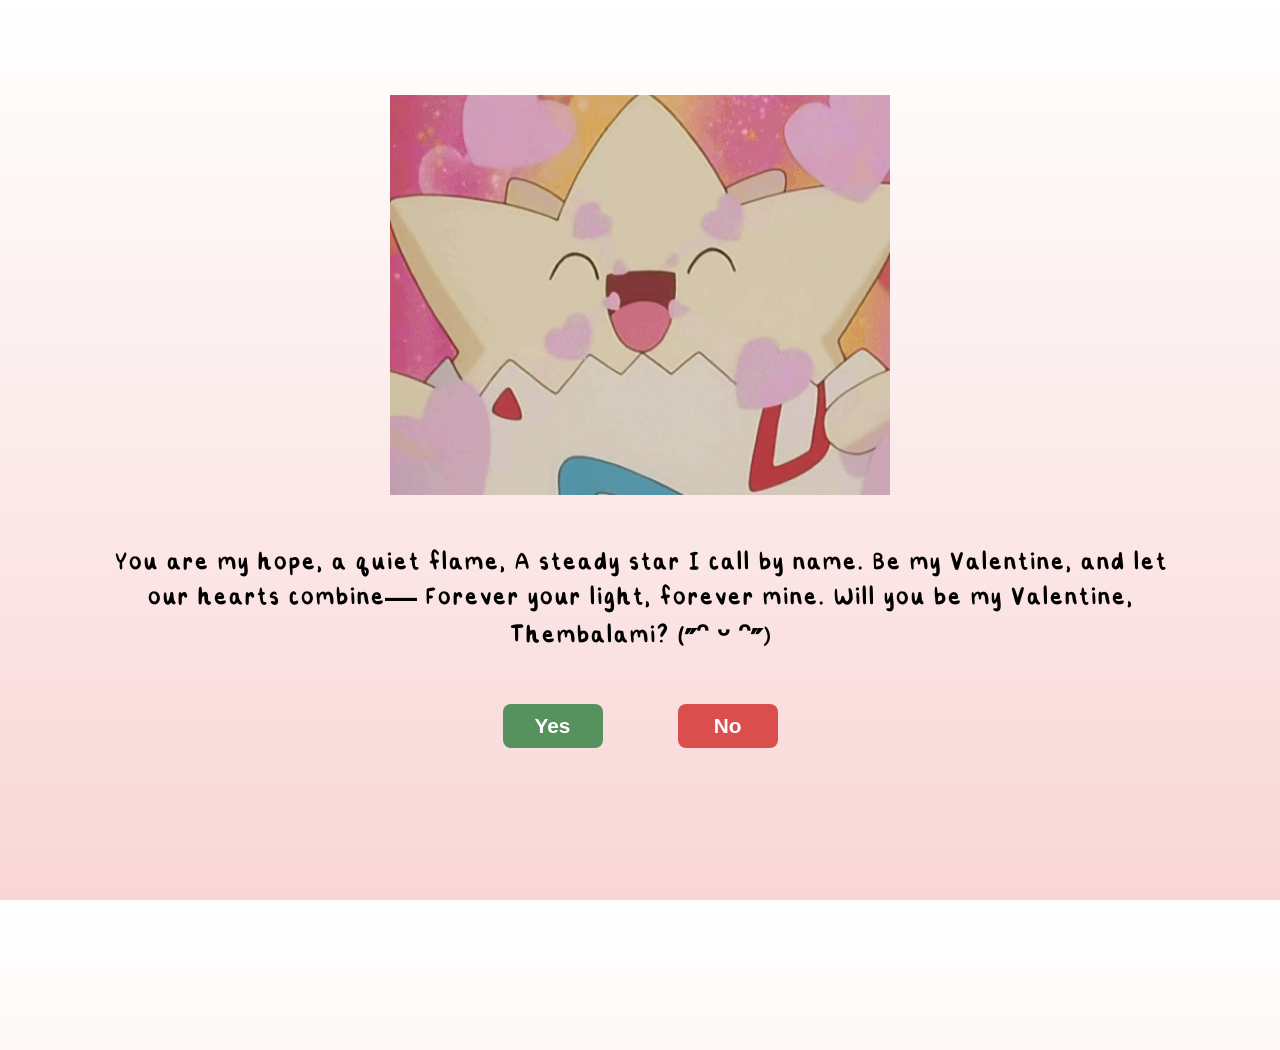
<file: index.html>
<!DOCTYPE html>
<html lang="en">
  <head>
    <meta charset="UTF-8" />
    <meta name="viewport" content="width=device-width, initial-scale=1.0" />
    <title>will you be my valentine?</title>
    <link rel="stylesheet" href="styles.css" />
  </head>
  <body>
    <div class="container">
      <!-- Gif -->
      <img
        src="assets/images/togepi-love.gif"
        id="togepi-gif"
        alt="a cute picture of togepi"
      />
      <!-- Question -->
      <h1 id="message">
        You are my hope, a quiet flame, A steady star I call by name. Be my
        Valentine, and let our hearts combine— Forever your light, forever mine.
        Will you be my Valentine, Thembalami? (˶ᵔ ᵕ ᵔ˶)
      </h1>
    </div>
    <!-- Buttons -->
    <div class="btn-container">
      <button id="yes-btn" onclick="window.location.href='yay.html'">
        Yes
      </button>
      <button id="no-btn">No</button>
    </div>
    <script src="script.js"></script>
  </body>
</html>
</file>
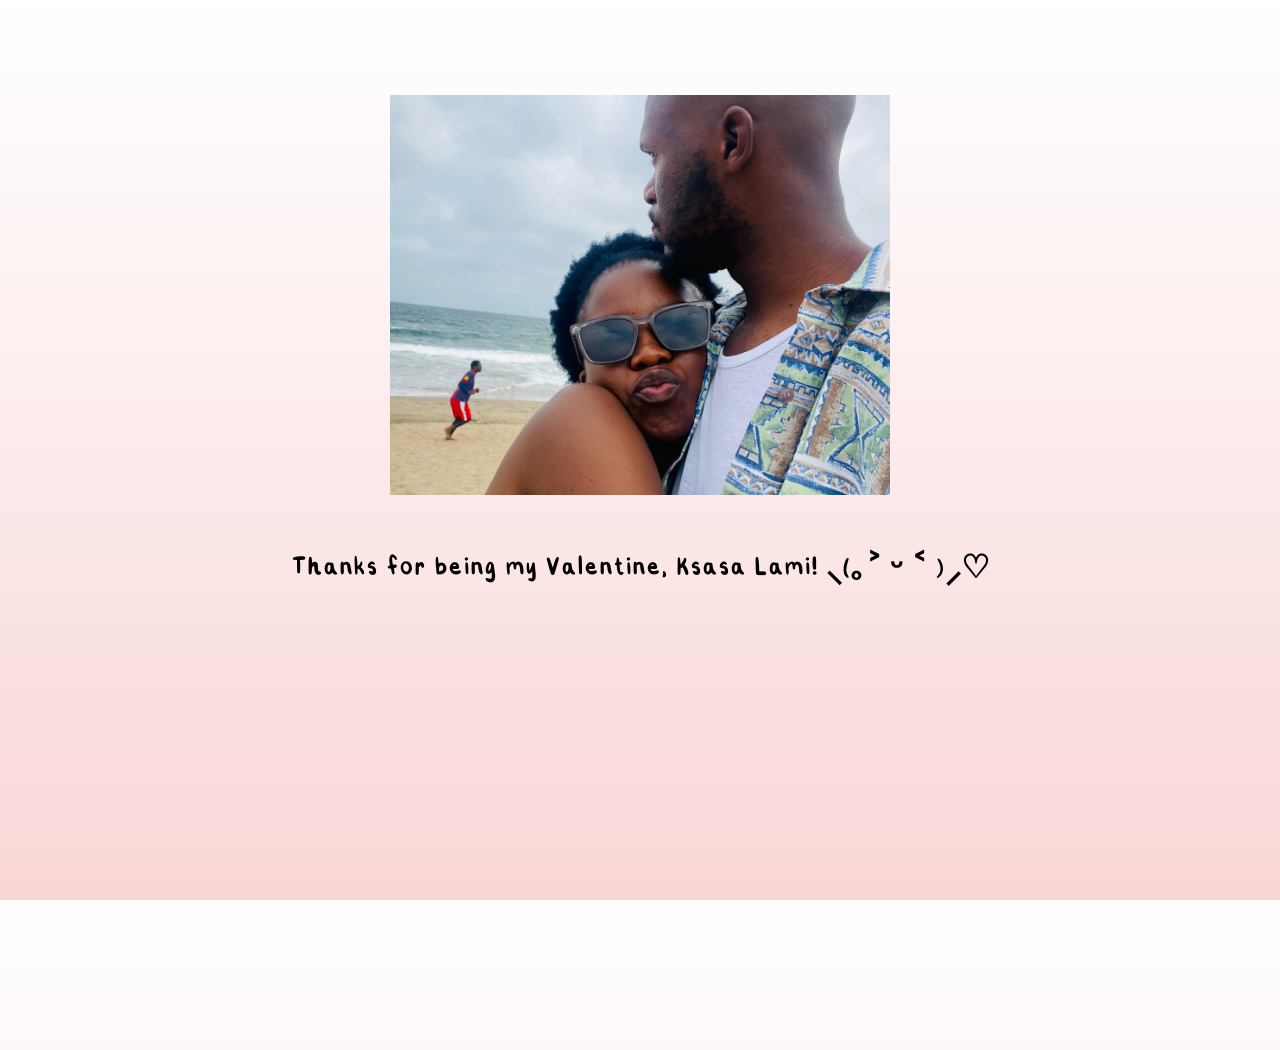
<file: yay.html>
<!DOCTYPE html>
<html lang="en">
  <head>
    <meta charset="UTF-8" />
    <meta name="viewport" content="width=device-width, initial-scale=1.0" />
    <title>Thanks for being my Valentine!</title>
    <link rel="stylesheet" href="styles.css" />
  </head>
  <body>
    <div class="container">
      <!-- Gif -->
      <img
        src="assets/images/Ovi.JPG"
        id="togepi-gif"
        alt="a cute picture of togepi"
      />
      <!-- Question -->
      <h1 id="message">
        Thanks for being my Valentine, Ksasa Lami! ⸜(｡˃ ᵕ ˂ )⸝♡
      </h1>
    </div>
  </body>
</html>
</file>
<file: styles.css>
:root {
  --gap-scale-factor: 250;
}

html,
body {
  height: 100%;
  margin: 0;
  padding: 0;
  overflow: hidden;
}

body {
  display: flex;
  flex-direction: column;
  justify-content: flex-start;
  text-align: center;
  margin: 0;
  padding: 75px 0;
  background: linear-gradient(#ffffff, #f9d6d6);
  font-family: "Steph", sans-serif;
}

@font-face {
  font-family: "Steph";
  src: url("assets/fonts/steph-font.ttf");
  font-weight: normal;
}

@font-face {
  font-family: "Steph";
  src: url("assets/fonts/steph-font-bold.ttf");
  font-weight: bold;
}

.container {
  max-width: 100%;
  margin: 20px auto 0 auto;
}

#togepi-gif {
  width: 500px;
  height: 400px;
  object-fit: cover;
}

h1 {
  font-size: 2rem;
  margin: 50px auto;
  width: 1100px;
}

.btn-container {
  display: flex;
  justify-content: center;
  gap: 75px;
}

button {
  border-radius: 8px;
  min-width: 100px;
  max-width: 550px;
  border: none;
  cursor: pointer;
  padding: 10px 15px;
  white-space: nowrap;
  font-size: 1.3rem;
  font-weight: 600;
  transition: transform 0.1s ease;
}

button:hover {
  scale: 1.05;
}

#yes-btn {
  transform-origin: center top;
  color: white;
  background-color: #57915e;
}

#no-btn {
  color: white;
  background-color: #db4e4e;
}

@media (max-width: 1150px) {
  :root {
    --gap-scale-factor: 200;
  }

  body {
    padding-top: 70px;
  }
  .container {
    max-width: 50%;
    margin: 0;
  }

  #togepi-gif {
    width: 380px;
    height: 304px;
    object-fit: cover;
  }

  h1 {
    font-size: 2rem;
    margin: 50px auto;
  }

  .btn-container {
    display: flex;
    justify-content: center;
    gap: 20px;
  }

  button {
    border-radius: 8px;
    min-width: 100px;
    max-width: 400px;
    border: none;
    cursor: pointer;
    padding: 10px 12px;
    white-space: nowrap;
    font-size: 1rem;
    font-weight: 600;
    transition: transform 0.1s ease;
  }
}

@media (max-width: 600px) {
  :root {
    --gap-scale-factor: 50;
  }
  body {
    padding-top: 100px;
  }
  .container {
    max-width: 100%;
    margin: 0;
  }

  #togepi-gif {
    width: 300px;
    height: 240px;
    object-fit: cover;
  }

  h1 {
    font-size: 1.4rem;
    margin: 32px auto;
    width: 370px;
  }

  .btn-container {
    display: flex;
    justify-content: center;
    gap: 10px;
  }

  button {
    border-radius: 8px;
    min-width: 60px;
    max-width: 175px;
    border: none;
    cursor: pointer;
    padding: 10px 12px;
    white-space: nowrap;
    font-size: 0.8rem;
    font-weight: 600;
    transition: transform 0.1s ease;
  }
}
</file>
